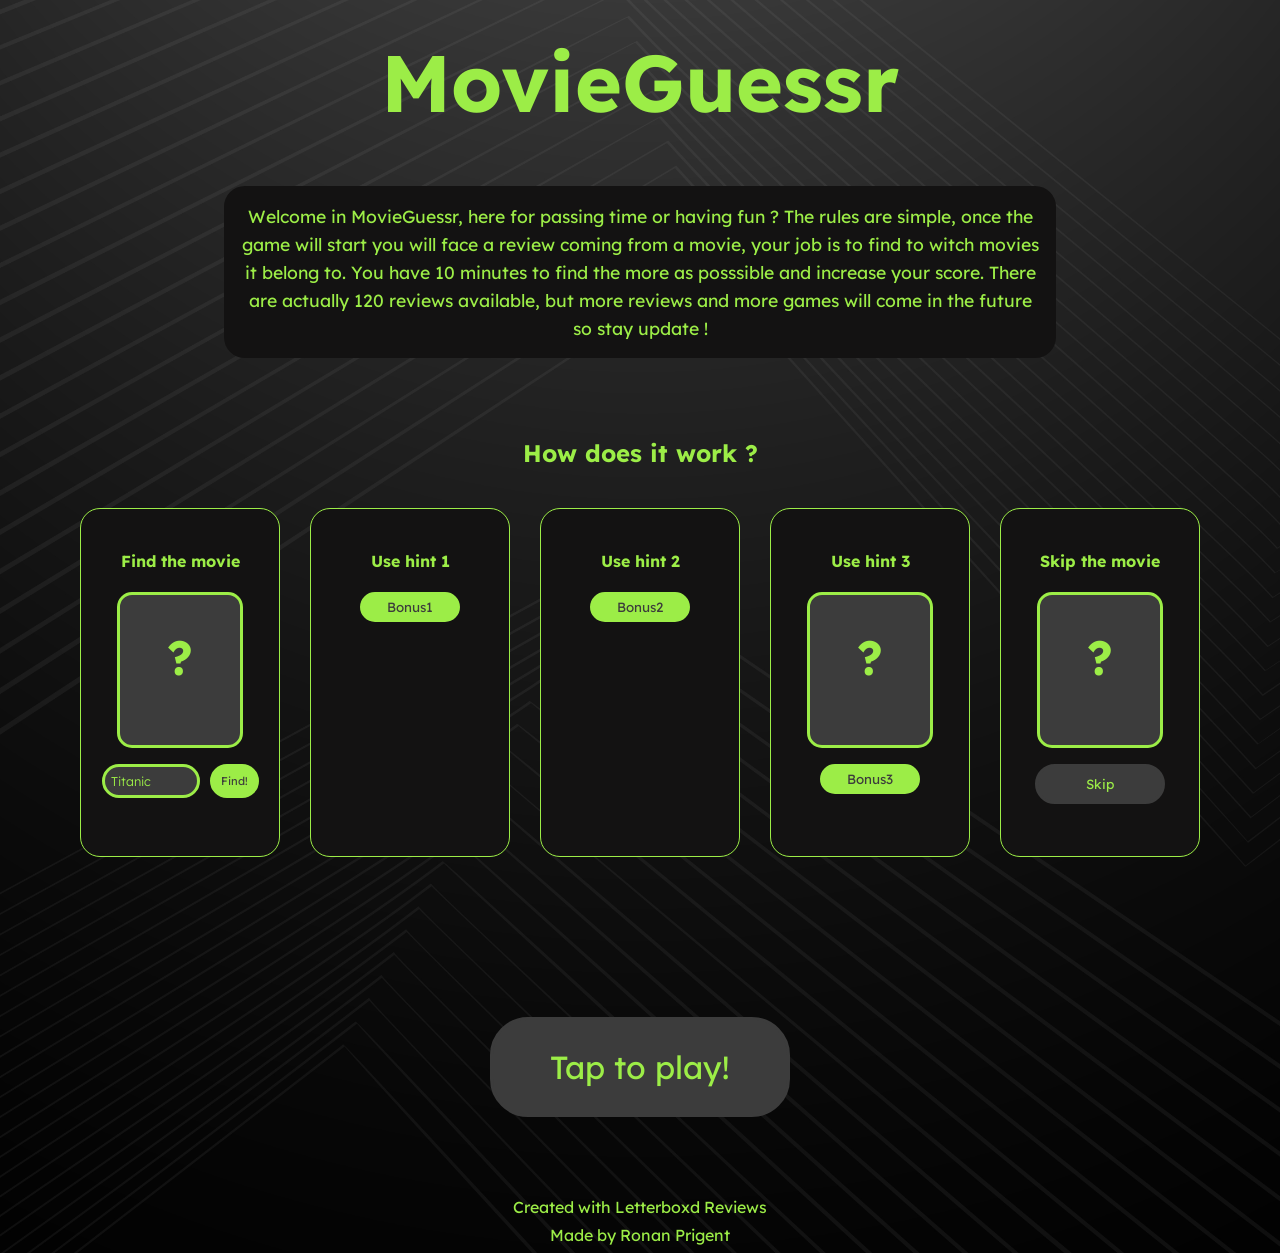
<file: index.html>
<!DOCTYPE html>
<html lang="en">

<head>
    <meta charset="UTF-8">
    <meta name="viewport" content="width=device-width, initial-scale=1.0">
    <title>MovieGuessr</title>
    <link rel="stylesheet" href="style.css">
    <link rel="preconnect" href="https://fonts.googleapis.com">
    <link rel="preconnect" href="https://fonts.gstatic.com" crossorigin>
    <link
        href="https://fonts.googleapis.com/css2?family=Inria+Serif:ital,wght@0,300;0,400;0,700;1,300;1,400;1,700&family=Lexend:wght@100..900&display=swap"
        rel="stylesheet">
</head>

<body>
    <h1> MovieGuessr</h1>

    <p class="txt"> Welcome in MovieGuessr, here for passing time or having fun ? The rules are simple, once the game
        will start you will face a review coming from a movie, your job is to
        find to witch movies it belong to. You have 10 minutes to find the more as posssible and increase your score.
        There are actually 120 reviews available, but more reviews
        and more games will come in the future so stay update !
    </p>

    <h2> How does it work ?</h2>

    <div class="cards">
        <div class="card">
            <h4>Find the movie</h4>

            <div class="img">
                <h1 class="question">?</h1>
            </div>

            <div class="recherche">
                <input class="barre" type="text" value="Titanic" readonly>
                <button id="trouver" class="trouve">Find!</button>
            </div>

            <h4 id="ajout1" style="display:none;">+5 points!</h4>
        </div>

        <div class="card">
            <h4>Use hint 1</h4>

            <input class="boutonindice" id="id1" type="button" value="Bonus1" />
            <h4 class="ajout2">Year of the movie</h4>
            <h4 class="ajout2">1997</h4>
            <h4 class="ajout2 red">-0.5 point!</h4>
        </div>

        <div class="card">
            <h4>Use hint 2</h4>

            <input class="boutonindice" id="id2" type="button" value="Bonus2" />
            <h4 class="ajout3">Number of letters in the movie</h4>
            <h4 class="ajout3">_ _ _ _ _ _ _</h4>
            <h4 class="ajout3 red">-1 point!</h4>
        </div>

        <div class="card">
            <h4>Use hint 3</h4>

            <div class="img">
                <h1 class="question">?</h1>
            </div>

            <input class="boutonindice" id="id3" type="button" value="Bonus3" />
            <h4 class="ajout4 red">-2.5 points!</h4>
        </div>

        <div class="card">
            <h4>Skip the movie</h4>

            <div class="img">
                <h1 class="question">?</h1>
            </div>

            <input class="boutonskip" id="id4" type="button" value="Skip" />
            <h4 class="ajout5 red">-20 seconds!</h4>
        </div>
    </div>

    <button class="play" onclick="window.location.href='FastAndFurious_Solo/jeu.html';">Tap to play!</button>

    <footer>
        <p>Created with <a href="https://letterboxd.com/" class="let">Letterboxd Reviews</a></p>
        <p>Made by <a href="https://www.linkedin.com/in/ronan-prigent/" class="let">Ronan Prigent</a></p>
    </footer>

</body>

<script>
    // Bouton "trouver"
    let ajout1 = document.getElementById("ajout1")
    const trouver = document.getElementById("trouver")
    trouver.addEventListener("click", () => {
        ajout1.style.display = "block"
        const divImg = document.querySelector(".card .img");
        divImg.innerHTML = '<img src="Image/tit.png" alt="Movie" class="tit">';
    });

    // Indice 1
    let ajout2 = document.getElementsByClassName("ajout2")
    const indice1 = document.getElementById("id1")
    indice1.addEventListener("click", () => {
        for (let i = 0; i < ajout2.length; i++) {
            ajout2[i].style.display = "block"
        }
    });

    // Indice 2
    let ajout3 = document.getElementsByClassName("ajout3")
    const indice2 = document.getElementById("id2")
    indice2.addEventListener("click", () => {
        for (let i = 0; i < ajout3.length; i++) {
            ajout3[i].style.display = "block"
        }
    });

    // Indice 3
    let ajout4 = document.getElementsByClassName("ajout4")
    const indice3 = document.getElementById("id3")
    indice3.addEventListener("click", () => {
        for (let i = 0; i < ajout4.length; i++) {
            ajout4[i].style.display = "block"
            const divSkip = indice3.closest(".card").querySelector(".img");
            divSkip.innerHTML = '<img src="Image/titflou.png" alt="Skipped Movie" class="tit">';
        }
    });

    // Skip
    let ajout5 = document.getElementsByClassName("ajout5")
    const indice4 = document.getElementById("id4")
    indice4.addEventListener("click", () => {
        for (let i = 0; i < ajout5.length; i++) {
            ajout5[i].style.display = "block"
            const divSkip = indice4.closest(".card").querySelector(".img");
            divSkip.innerHTML = '<img src="Image/tit.png" alt="Skipped Movie" class="tit">';
        }
    });



</script>

</html>
</file>
<file: style.css>
body {
    font-family: "Lexend", sans-serif;
    background-image: url(../Image/Backg.jpg);
    background-size: cover;
    background-position: center;
    color: #9CED47;
    margin: 0;
    padding: 0;
}
h1 {
    font-size: 5rem;
    text-align: center;
    margin-top: 2rem;
}
h2 {
    margin-top: 5rem;
    text-align: center;
}
    
.txt {
    font-size: 1.1rem;
    background-color: #131212;
    max-width: 800px;       
    margin: 3rem auto;      
    text-align: center;
    padding: 1rem;        
    line-height: 1.6;
    border-radius: 1.3rem;
}
.cards {
    display: flex;
    flex-wrap: wrap;       
    gap: 30px;
    justify-content: center;
    margin-top: 40px;
}
.card {
    border-radius: 20px;
    display: flex;
    flex-direction: column;
    align-items: center;
    padding: 20px;
    width: 200px;
    box-sizing: border-box;
    background-color: #131212;
    border: 0.5px solid #9CED47;
}
.card h4, .card h1, .card p {
    text-align: center;
    width: 100%;
}

.img {
    background-color: #3C3C3C;
    border: 3px solid #9CED47;
    width: 120px;
    height: 150px;
    overflow: hidden;
    border-radius: 15px;
    margin-bottom: 1rem;
}
.question {
    font-size: 3rem;
}
.barre {
    display: flex;
    width: 5rem;
    padding: 6px;
    font-family: "Lexend", sans-serif;
    font-size: 0.8rem;
    font-weight: 300;
    border-radius: 1.3rem;
    background-color: #3C3C3C;
    color: #9CED47;
    border: 3px solid #9CED47;
}
.recherche {
    display: flex;
    gap: 10px;
    align-items: stretch;
}

.trouve, .boutonindice, .boutonskip, .play {
    font-family: "Lexend", sans-serif;
    cursor: pointer;
    border-radius: 1.3rem;
    border: 3px solid;
    text-align: center;
    transition: all 0.2s ease;
}


.trouve {
    font-size: 0.7rem;
    background-color: #9CED47;
    color: #3C3C3C;
    border-color: #9CED47;
    padding: 6px 8px;
}

.trouve:hover {
    background-color: #3C3C3C;
    color: #9CED47;
    border-color: #9CED47;
}
.boutonindice {
    background-color: #9CED47;
    color: #3C3C3C;
    width: 100px;
    height: 30px;
    line-height: 20px;
    margin-bottom: 2rem;
    border-color: #9CED47;
}

.boutonindice:hover {
    background-color: #3C3C3C;
    color: #9CED47;
    border-color: #9CED47;
}


.boutonskip {
    background-color: #3C3C3C;
    color: #9CED47;
    width: 130px;
    height: 40px;
    line-height: 20px;
    margin-bottom: 2rem;
    border-color: #3C3C3C;
}

.boutonskip:hover {
    background-color: #9CED47;
    color: #3C3C3C;
    border-color: #3C3C3C;
}


.play {
    display: flex;
    justify-content: center;
    align-items: center;
    background-color: #3C3C3C;
    font-size: 2rem;
    padding: 10px;
    border-radius: 38px;
    width: 300px;
    height: 100px;
    color: #9CED47;
    border-color: #3C3C3C;
    margin: 10rem auto 0 auto;
}

.play:hover {
    color: #3C3C3C;
    border-color: #9CED47;
    background-color: #9CED47;
}

.ajout1, .ajout2, .ajout3, .ajout4, .ajout5 {
    display: none;
    margin: 0.3rem;
    text-align: center;
}

.red {
    color: #D52941;
}
footer {
    margin-top: 5rem;
    text-align: center;
}

footer p {
    margin: 0.5rem 0;
}

.let {
    color: #9CED47;
    text-decoration: none;
}

.let:hover {
    color: #4e7c1e;
}
#classement {
    max-width: 400px;
    margin: 2rem auto;
    text-align: center;
    border-top: 1px solid #9CED47;
    padding-top: 1rem;
}

#classement div {
    border-bottom: 1px solid #9CED47;
    padding: 5px 0;
}

.tit{
    width:100%; 
    height:100%; 
    object-fit:cover; 
    border-radius:15px;
}
</file>
